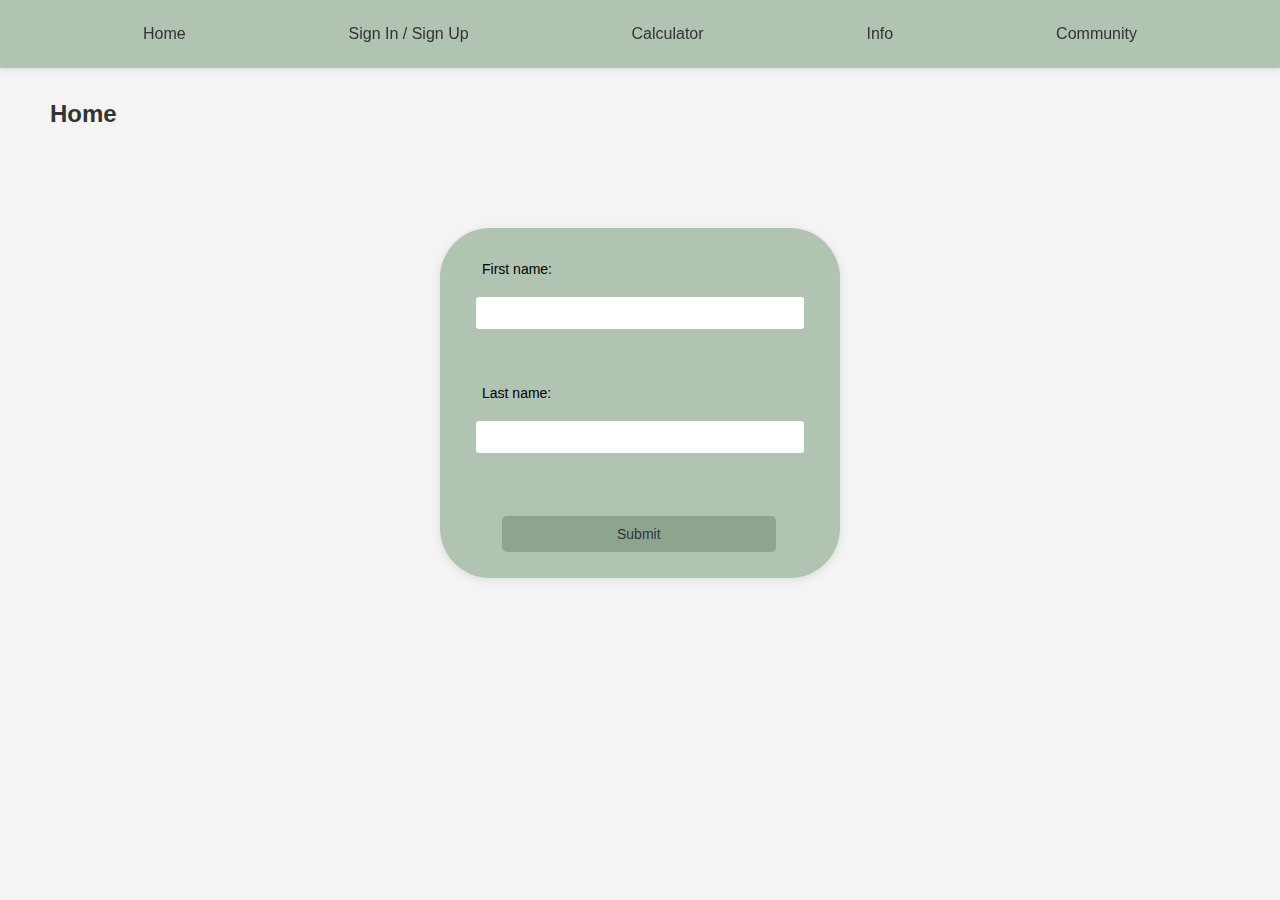
<file: index.html>
<!DOCTYPE html>
<html lang="en">
<head>
    <meta charset="UTF-8">
    <meta name="viewport" content="width=device-width, initial-scale=1.0">
    <link rel="stylesheet" href="style.css">
   
    <title>SignIn</title>
</head>
<body>
    <div class="navbar">
        <button class="nav-btn">Home</button>
        <button class="nav-btn">Sign In / Sign Up</button>
        <a href="calculator.html"><button class="nav-btn">Calculator</button></a>
        <button class="nav-btn">Info</button>
        <button class="nav-btn">Community</button>
    </div>

    <h2>Home</h2>
    
    <div class="box"> 
        <form action="/index.html">
            <label for="fname">First name:</label>
            <input type="text" id="fname" name="fname"><br><br>
            <label for="lname">Last name:</label>
            <input type="text" id="lname" name="lname"><br><br>
            <input type="submit" value="Submit">
        </form>
    </div>
</body>
</html>
</file>
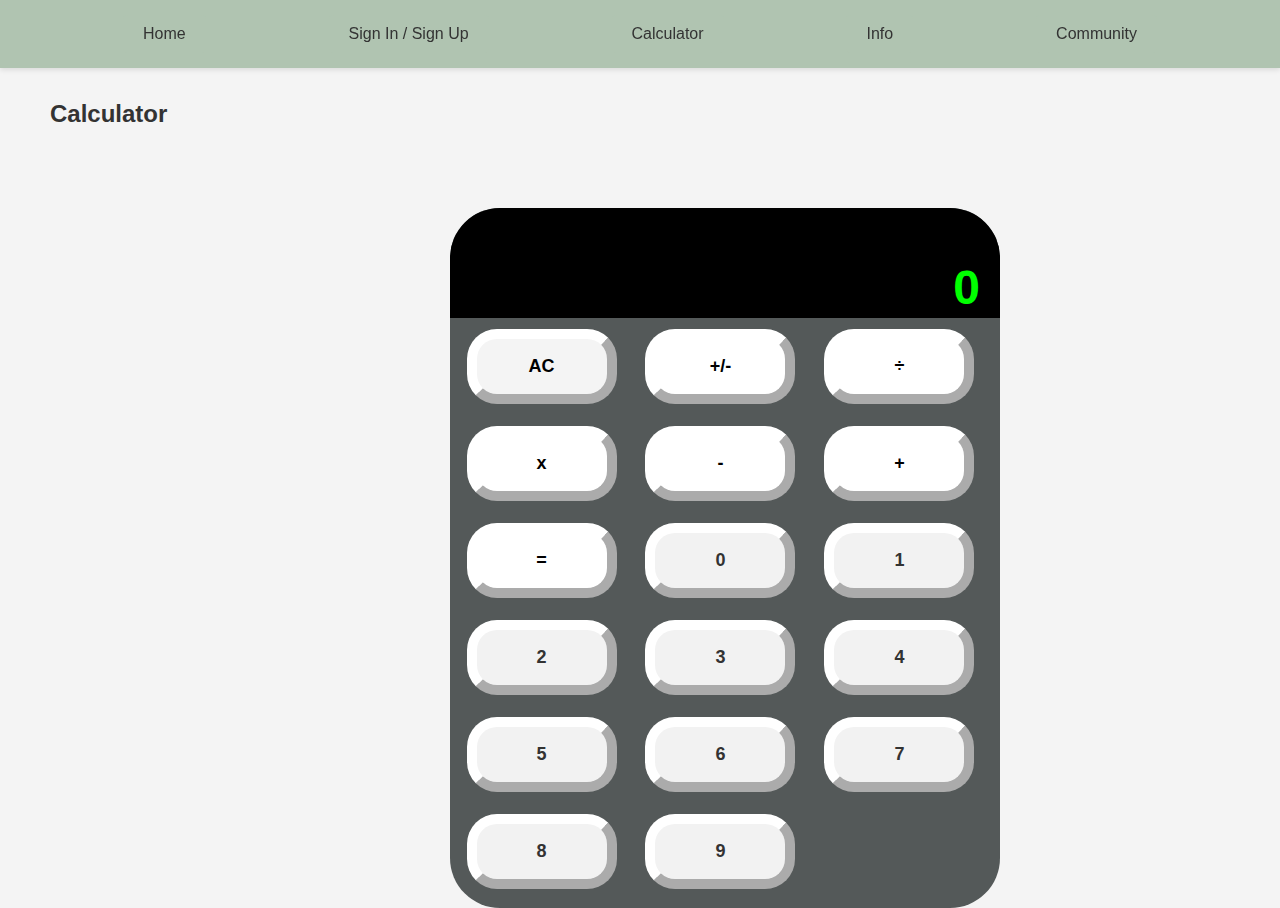
<file: calculator.html>
<!DOCTYPE html>
<html lang="en">
<head>
    <link rel="stylesheet" href="calculator.css">
    <script src="script.js" defer></script>
    <meta charset="UTF-8">
    <meta name="viewport" content="width=device-width, initial-scale=1.0">
    <title>Calculator</title>
</head>
<body>
    <div class="navbar">
        <a href="index.html"><button class="nav-btn">Home</button></a>
        <button class="nav-btn">Sign In / Sign Up</button>
        <a href="calculator.html"><button class="nav-btn">Calculator</button></a>
        <button class="nav-btn">Info</button>
        <button class="nav-btn">Community</button>
    </div>
    
    <h2>Calculator</h2>
    <div class="rectangle">
        <div class="ecran"><h1 class="joud">0</h1></div>

        <div class="calc-btn">
            <button class="AC">AC</button>
            <button class="neg-pos">+/-</button>
            <button class="operator divide">÷</button>
            <button class="operator multiply">x</button>
            <button class="operator minus">-</button>
            <button class="operator plus">+</button>
            <button class="equals">=</button>
            <button class="num zero">0</button>
            <button class="num one">1</button>
            <button class="num two">2</button>
            <button class="num three">3</button>
            <button class="num four">4</button>
            <button class="num five">5</button>
            <button class="num six">6</button>
            <button class="num seven">7</button>
            <button class="num eight">8</button>
            <button class="num nine">9</button>
        </div>
    </div>
</body>
</html>
</file>
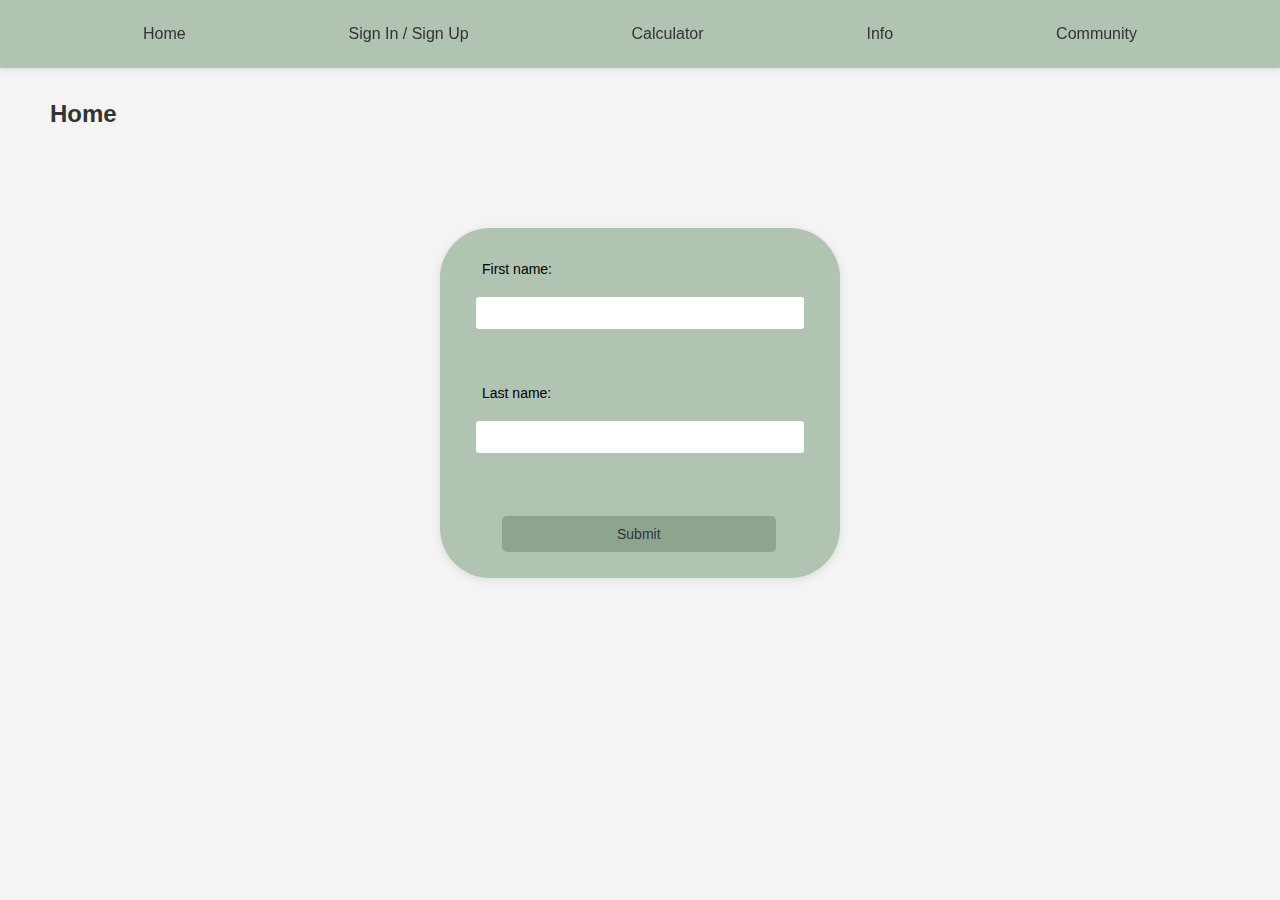
<file: home.html>
<!DOCTYPE html>
<html lang="en">
<head>
    <meta charset="UTF-8">
    <meta name="viewport" content="width=device-width, initial-scale=1.0">
    <link rel="stylesheet" href="style.css">
   
    <title>SignIn</title>
</head>
<body>
    <div class="navbar">
        <button class="nav-btn">Home</button>
        <button class="nav-btn">Sign In / Sign Up</button>
        <a href="calculator.html"><button class="nav-btn">Calculator</button></a>
        <button class="nav-btn">Info</button>
        <button class="nav-btn">Community</button>
    </div>

    <h2>Home</h2>
    
    <div class="box"> 
        <form action="/menu.html">
            <label for="fname">First name:</label>
            <input type="text" id="fname" name="fname"><br><br>
            <label for="lname">Last name:</label>
            <input type="text" id="lname" name="lname"><br><br>
            <input type="submit" value="Submit">
        </form>
    </div>
</body>
</html>
</file>
<file: style.css>
body {
  background-color: #F4F4F4;
  font-family: Arial, sans-serif;
  margin: 0;
  padding: 0;
}

h2 {
  font-size: 24px;
  color: #333333;
  margin-left: 50px;
  margin-top: 100px;
}




.navbar {
  display: flex;
  justify-content: space-evenly;
  width: 100%;
  padding: 15px 0;
  position: fixed;
  top: 0;
  left: 0;
  background-color: #B0C4B1;
  z-index: 1000;
  box-shadow: 0 2px 5px rgba(0, 0, 0, 0.1);
}

.nav-btn {
  padding: 10px 20px;
  color: #333333;
  background-color: #B0C4B1;
  border: none;
  border-radius: 5px;
  cursor: pointer;
  font-size: 16px;
  transition: background-color 0.3s ease, transform 0.2s ease;
}

.nav-btn:hover {
  background-color: #A0B094;
  transform: scale(1.05);
}

.box {
  height: 350px;
  width: 400px;
  background-color: #B0C4B1;
  margin: 100px auto 50px auto;
  border-radius: 50px;
  padding: 20px;
  box-sizing: border-box;
  display: flex;
  flex-direction: column;
  justify-content: flex-start;
  align-items: center;
  box-shadow: 0 2px 10px rgba(0, 0, 0, 0.1);
}

form {
  display: flex;
  flex-direction: column;
  justify-content: flex-start;
  gap: 0px;
  width: 95%;
  height: 95%;
}

label, input[type="text"] {
  margin: 5px;
  padding: 8px;
  border-radius: 5px;
  font-size: 14px;
  transition: border-color 0.3s ease;
}

input[type="text"] {
  border: 2px solid #B0C4B1;
}

input[type="submit"] {
  width: 80%;
  padding: 10px;
  background-color: #8da58e;
  color: #333333;
  border: none;
  border-radius: 5px;
  cursor: pointer;
  font-size: 14px;
  margin-top: 20px;
  margin-left: 33px;
  transition: background-color 0.3s ease, transform 0.2s ease;
}

input[type="submit"]:hover {
  background-color: #A0B094;
  transform: scale(1.05);
}
</file>
<file: calculator.css>
.rectangle {
    height: 700px;
    width: 550px;
    border-radius: 50px;
    background-color:rgb(84, 89, 89);
    margin-left: 450px;
    margin-top: 80px;
  }

  .ecran {
    width: 100%; 
    margin-left: 0%;
    height: 110px; 
    background-color: #000; 
    color: #0f0; 

    font-size: 24px; 
    text-align: right; 
    padding: 20px;
    box-sizing: border-box;
    border-top-left-radius: 50px;
    border-top-right-radius: 50px; 
    
}

h2 {
  font-size: 24px;
  color: #333333;
  margin-left: 50px;
  margin-top: 100px;
}


.calc-btn button {
  height: 75px;
  width: 150px;
  border-radius: 30px;
  margin: 8px;
  margin-left: 3%;
  margin-top: 2%;
  margin-bottom: 2%;
  border-width: 10px;
  font-weight: bold;
  font-size: large;
  transition: background-color 0.3s, transform 0.2s;
}

.calc-btn button:hover {
  background-color: #e6e6e6;
  transform: scale(1.05);
}

.calc-btn .AC {
  background-color: #f4f4f4;
  color: rgb(0, 0, 0);
  border-color: white;
}

.calc-btn .neg-pos {
  background-color: #ffffff;
  color: rgb(0, 0, 0);
  border-color: white;
}

.calc-btn .operator {
  color: rgb(0, 0, 0);
  border-color: white;
}

.calc-btn .operator.divide {
  background-color: #ffffff;
}

.calc-btn .operator.multiply {
  background-color: #ffffff;
}

.calc-btn .operator.minus {
  background-color: #ffffff;
}

.calc-btn .operator.plus {
  background-color: white;
}

.calc-btn .equals {
  background-color: #ffffff;
  color: rgb(0, 0, 0);
  border-color: white;
}

.calc-btn .num {
  background-color: #F2F2F2;
  color: #333;
  border-color: white;
}

.calc-btn .num.zero, 
.calc-btn .num.one,
.calc-btn .num.two,
.calc-btn .num.three,
.calc-btn .num.four,
.calc-btn .num.five,
.calc-btn .num.six,
.calc-btn .num.seven,
.calc-btn .num.eight,
.calc-btn .num.nine {
  background-color: #F2F2F2;
  color: #333;
}



body {
  background-color: #F4F4F4;
  font-family: Arial, sans-serif;
  margin: 0;
  padding: 0;
}

.navbar {
  display: flex;
  justify-content: space-evenly;
  width: 100%;
  padding: 15px 0;
  position: fixed;
  top: 0;
  left: 0;
  background-color: #B0C4B1;
  z-index: 1000;
  box-shadow: 0 2px 5px rgba(0, 0, 0, 0.1);
}

.nav-btn {
  padding: 10px 20px;
  color: #333333;
  background-color: #B0C4B1;
  border: none;
  border-radius: 5px;
  cursor: pointer;
  font-size: 16px;
  transition: background-color 0.3s ease, transform 0.2s ease;
}

.nav-btn:hover {
  background-color: #A0B094;
  transform: scale(1.05);
}

.box {
  height: 350px;
  width: 400px;
  background-color: #B0C4B1;
  margin: 100px auto 50px auto;
  border-radius: 50px;
  padding: 20px;
  box-sizing: border-box;
  display: flex;
  flex-direction: column;
  justify-content: flex-start;
  align-items: center;
  box-shadow: 0 2px 10px rgba(0, 0, 0, 0.1);
}

form {
  display: flex;
  flex-direction: column;
  justify-content: flex-start;
  gap: px;
  width: 95%;
  height: 95%;
}

label, input[type="text"] {
  margin: 5px;
  padding: 8px;
  border-radius: 5px;
  font-size: 14px;
  transition: border-color 0.3s ease;
}

input[type="text"] {
  border: 2px solid #B0C4B1;
}

input[type="submit"] {
  width: 80%;
  padding: 10px;
  background-color: #96a997;
  color: #333333;
  border: none;
  border-radius: 5px;
  cursor: pointer;
  font-size: 14px;
  margin-top: 20px;
  margin-left: 33px;
  transition: background-color 0.3s ease, transform 0.2s ease;
}

input[type="submit"]:hover {
  background-color: #787e73;
  transform: scale(1.05);
}
</file>
